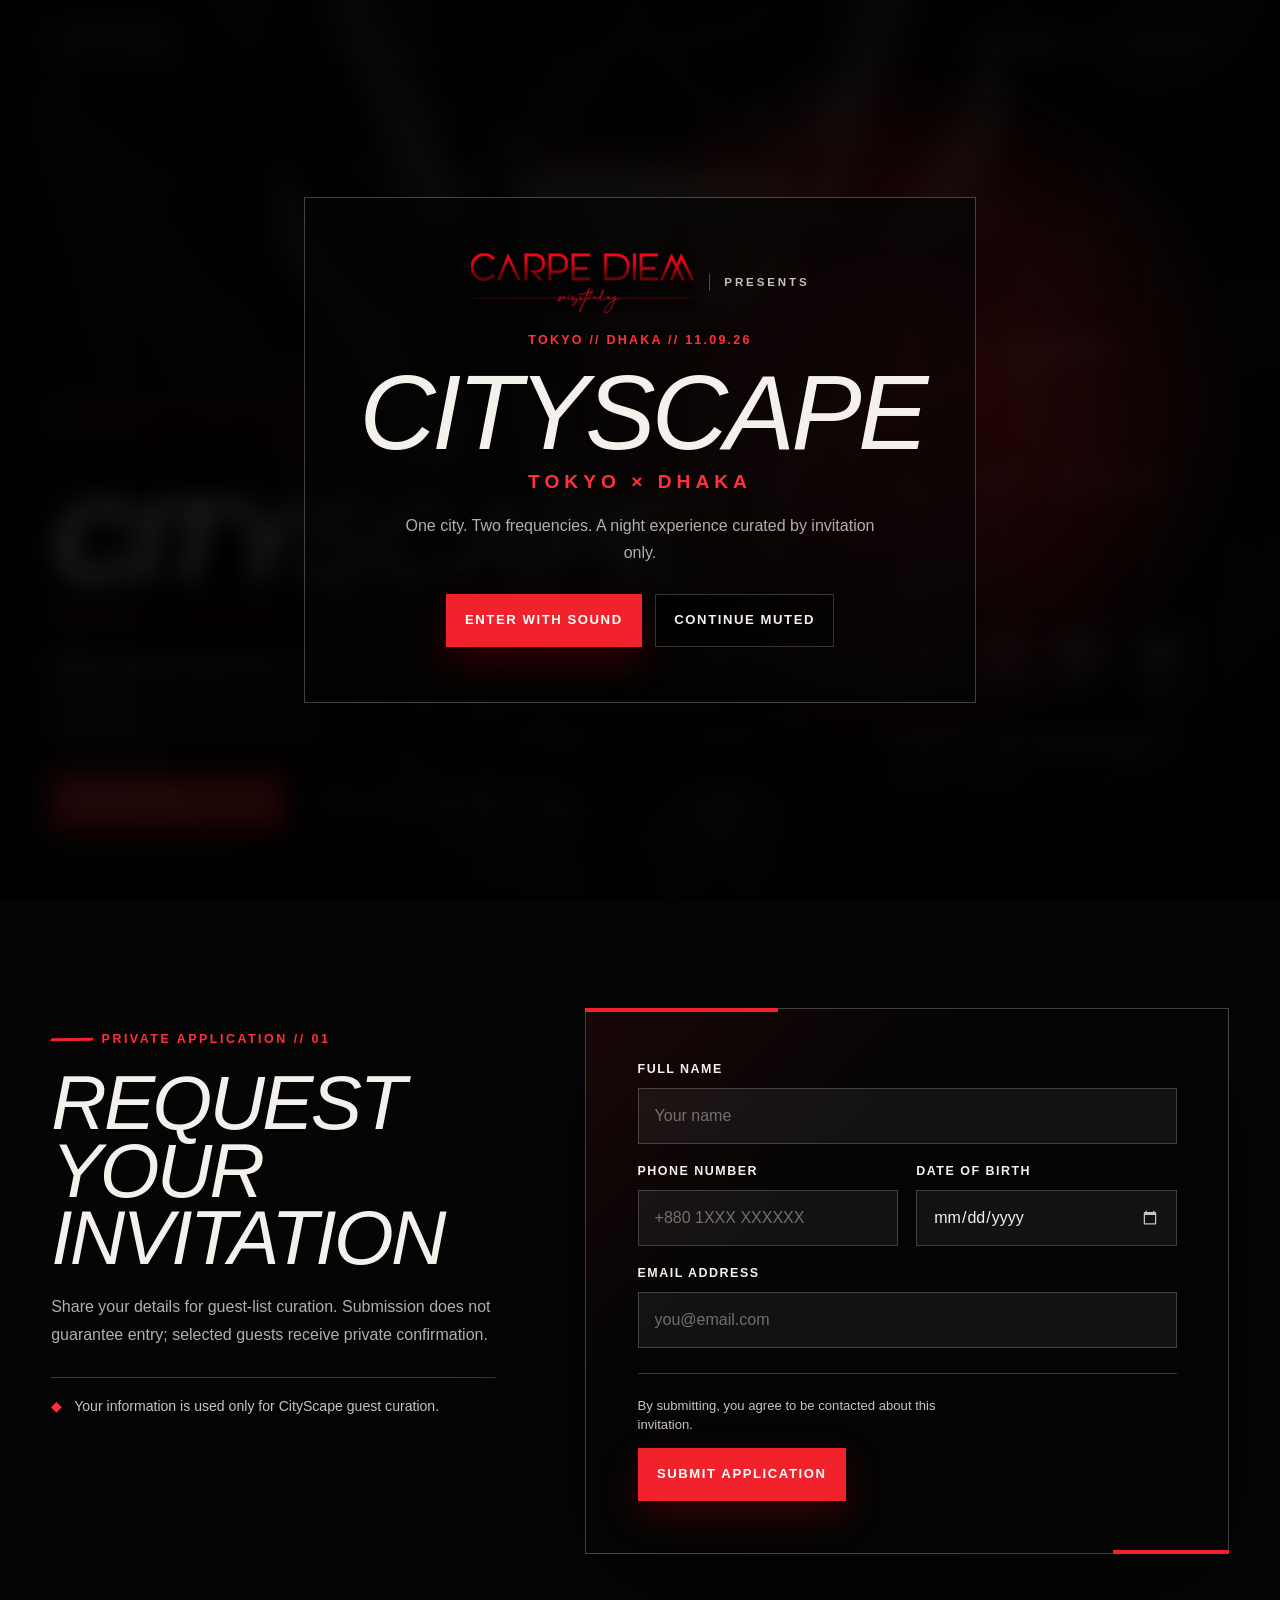
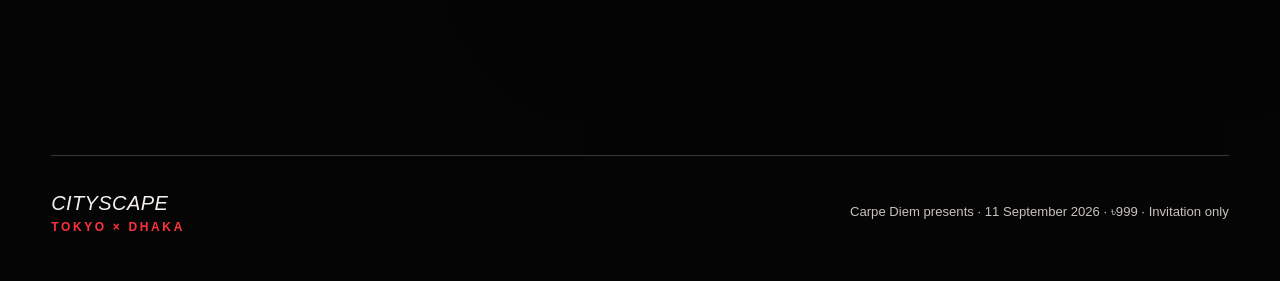
<file: index.html>
<!doctype html>
<html lang="en">
<head>
  <meta charset="utf-8">
  <meta name="viewport" content="width=device-width, initial-scale=1">
  <title>CityScape — Tokyo × Dhaka | Invitation Only</title>
  <meta name="description" content="Request an invitation to CityScape — Tokyo × Dhaka, 11 September 2026. A curated night experience in Dhaka.">
  <link rel="icon" href="./favicon.svg">
  <link rel="preload" as="image" href="./assets/carpe-diem-red.jpg">
  <link rel="preload" as="image" href="./assets/ninja-runner.png">
  <link rel="stylesheet" href="./assets/index-DytJnGJy.css">
</head>
<body>
  <div class="video-world" aria-hidden="true">
    <video class="video-blur" muted autoplay loop playsinline preload="auto" poster="./assets/eclipse-poster.jpg"><source src="./assets/eclipse-background.mp4" type="video/mp4"></video>
    <video class="video-main" muted autoplay loop playsinline preload="auto" poster="./assets/eclipse-poster.jpg"><source src="./assets/eclipse-background.mp4" type="video/mp4"></video>
    <div class="video-vignette"></div>
  </div>
  <div class="scanline" aria-hidden="true"></div>
  <section class="gate" aria-labelledby="gate-title">
    <div class="gate-card">
      <div class="presenter-lockup presenter-lockup-gate" aria-label="Carpe Diem presents"><span class="presenter-logo-crop"><img src="./assets/carpe-diem-red.jpg" alt="Carpe Diem"></span><span class="presenter-label">Presents</span></div>
      <p class="gate-label">Tokyo // Dhaka // 11.09.26</p>
      <h2 id="gate-title" class="wordmark">CityScape <span>Tokyo × Dhaka</span></h2>
      <p class="gate-copy">One city. Two frequencies. A night experience curated by invitation only.</p>
      <div class="gate-actions"><button class="button button-primary" type="button" data-enter-sound>Enter with sound</button><button class="button button-quiet" type="button" data-enter-muted>Continue muted</button></div>
    </div>
  </section>
  <div class="ninja-pass" aria-hidden="true"><span class="ninja-trace"></span><img src="./assets/ninja-runner.png" alt=""></div>
  <main class="main-shell">
    <header class="topbar">
      <a class="mini-mark" href="#event" aria-label="CityScape home">CityScape <span>Tokyo × Dhaka</span></a>
      <div class="top-actions"><a class="facebook-link" href="https://www.facebook.com/share/19KShcsTNV/?mibextid=wwXIfr" target="_blank" rel="noopener noreferrer">Facebook</a><button class="sound-control" type="button" aria-pressed="false">Sound off</button></div>
    </header>
    <section id="event" class="hero" aria-labelledby="hero-title">
      <div class="hero-copy">
        <div class="presenter-lockup presenter-lockup-hero" aria-label="Carpe Diem presents"><span class="presenter-logo-crop"><img src="./assets/carpe-diem-red.jpg" alt="Carpe Diem"></span><span class="presenter-label">Presents</span></div>
        <div class="invite-stamp">Invitation only</div>
        <h1 id="hero-title">CityScape <span>Tokyo × Dhaka</span></h1>
        <p class="hero-lede"><strong>Tokyo energy. Dhaka after dark.</strong> CityScape brings the city alive through sound, atmosphere, food and a carefully curated crowd. Approved profiles receive private confirmation and the final location.</p>
        <div class="hero-actions"><a class="button button-primary" href="#apply">Request an invitation</a><a class="button button-quiet" href="#details">View access details</a></div>
      </div>
      <aside id="details" class="event-panel" aria-label="Event access details">
        <div class="date-lockup"><span class="date-day">11</span><span class="date-rest">September<br>2026</span></div>
        <div class="event-meta"><div><span class="meta-label">Location</span><span class="meta-value">Dhaka — Revealed privately</span></div><div><span class="meta-label">Access</span><span class="meta-value">Curated guest list</span></div><div><span class="meta-label">Ticket price</span><span class="meta-value">৳999 — approved invitees only</span></div></div>
        <div class="countdown" aria-label="Countdown to 11 September 2026"><div class="countdown-item"><span class="countdown-number" data-countdown="days">00</span><span class="countdown-unit">Days</span></div><div class="countdown-item"><span class="countdown-number" data-countdown="hours">00</span><span class="countdown-unit">Hours</span></div><div class="countdown-item"><span class="countdown-number" data-countdown="minutes">00</span><span class="countdown-unit">Mins</span></div><div class="countdown-item"><span class="countdown-number" data-countdown="seconds">00</span><span class="countdown-unit">Secs</span></div></div>
        <p class="panel-note"><strong>No public entry and no open ticket sale.</strong> Your application is a request for an invitation, not automatic confirmation.</p>
      </aside>
    </section>
    <section id="apply" class="application-section" aria-labelledby="apply-title">
      <div class="application-intro"><p class="section-label">Private application // 01</p><h2 id="apply-title">Request your invitation</h2><p>Share your details for guest-list curation. Submission does not guarantee entry; selected guests receive private confirmation.</p><div class="privacy-line"><span aria-hidden="true">◆</span>Your information is used only for CityScape guest curation.</div></div>
      <div class="form-card">
        <form id="invitation-form">
          <div class="form-grid">
            <label class="field field-wide"><span>Full name</span><input name="name" type="text" autocomplete="name" minlength="2" maxlength="80" required placeholder="Your name"></label>
            <label class="field"><span>Phone number</span><input name="phone" type="tel" autocomplete="tel" inputmode="tel" minlength="7" maxlength="24" required placeholder="+880 1XXX XXXXXX"></label>
            <label class="field"><span>Date of birth</span><input name="dateOfBirth" type="date" autocomplete="bday" required></label>
            <label class="field field-wide"><span>Email address</span><input name="email" type="email" autocomplete="email" maxlength="120" required placeholder="you@email.com"></label>
            <label class="honeypot" aria-hidden="true">Website<input name="website" type="text" tabindex="-1" autocomplete="off"></label>
          </div>
          <p class="form-error" role="alert" hidden></p>
          <div class="form-footer"><p>By submitting, you agree to be contacted about this invitation.</p><button class="button button-primary submit-button" type="submit">Submit application</button></div>
        </form>
      </div>
    </section>
    <footer><div class="footer-mark">CityScape <span>Tokyo × Dhaka</span></div><p>Carpe Diem presents · 11 September 2026 · ৳999 · Invitation only</p></footer>
  </main>
  <script src="./config.js"></script>
  <script src="./script.js"></script>
</body>
</html>
</file>
